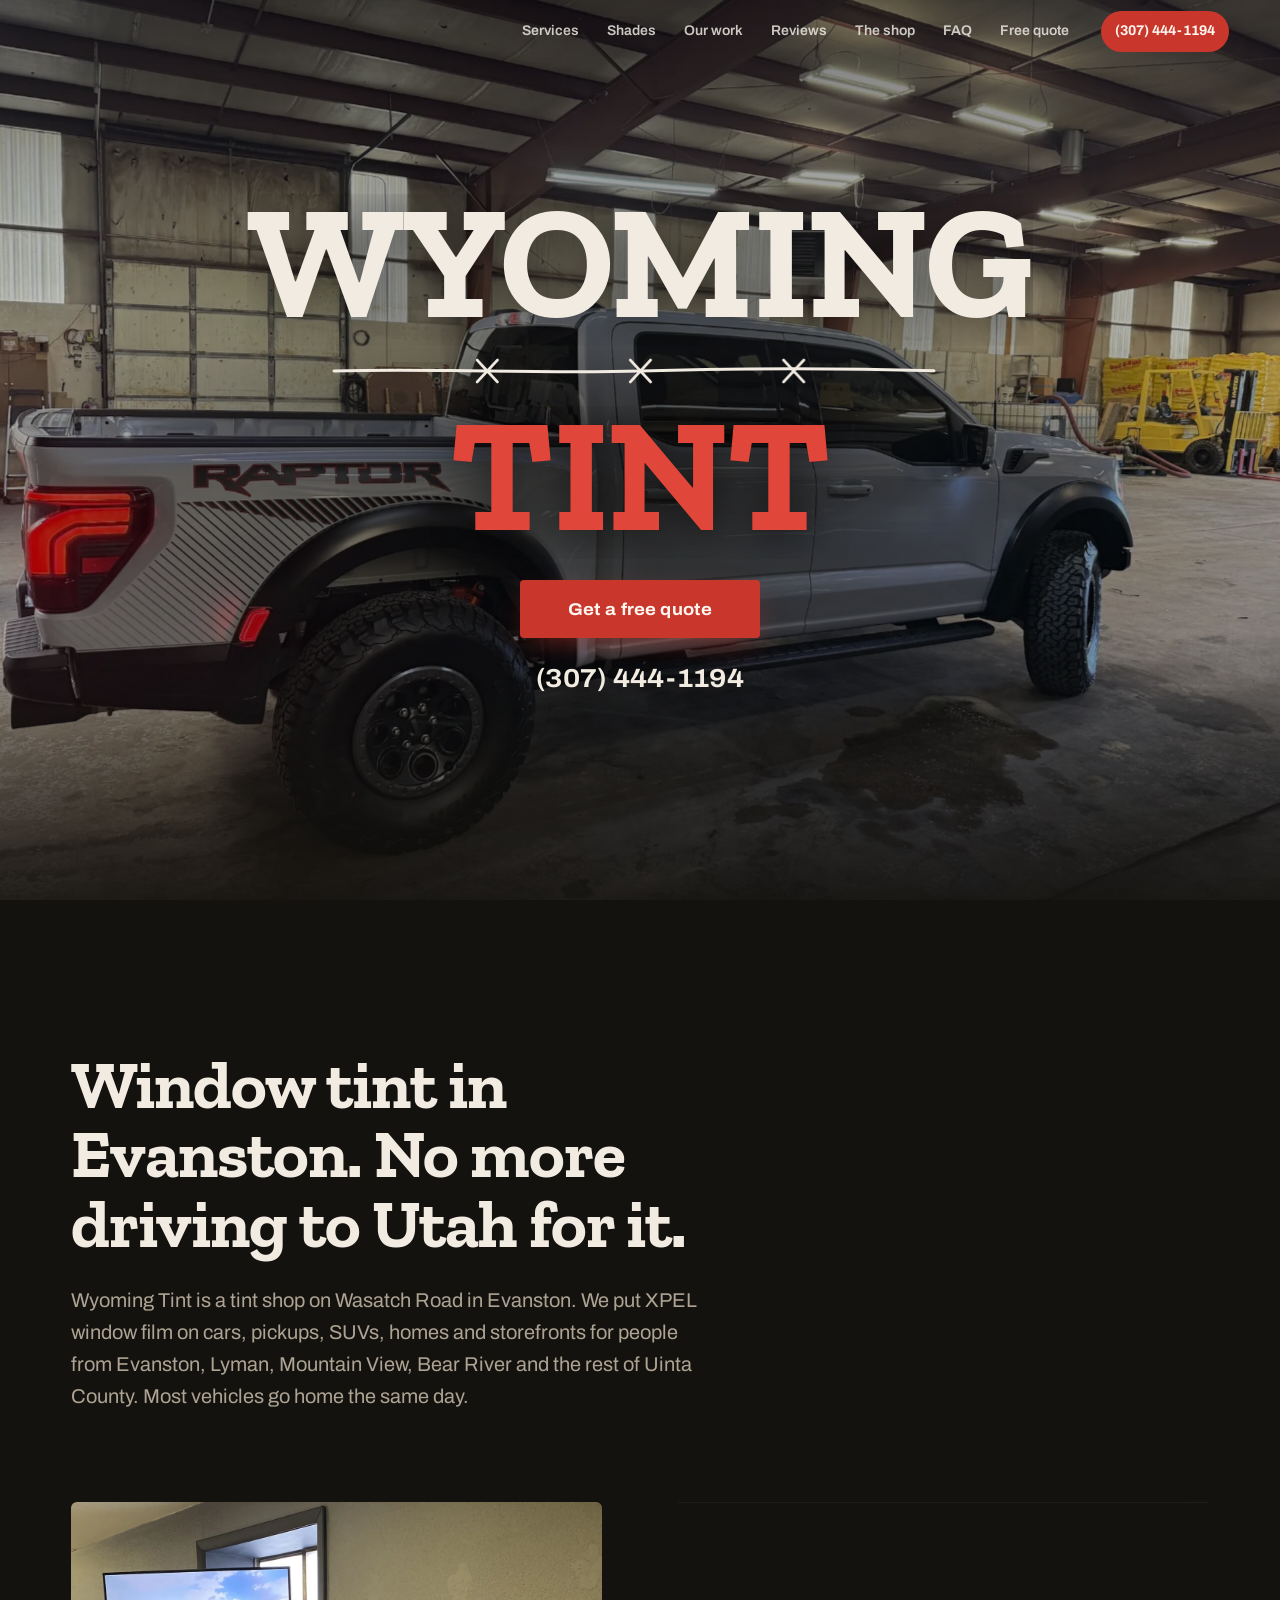
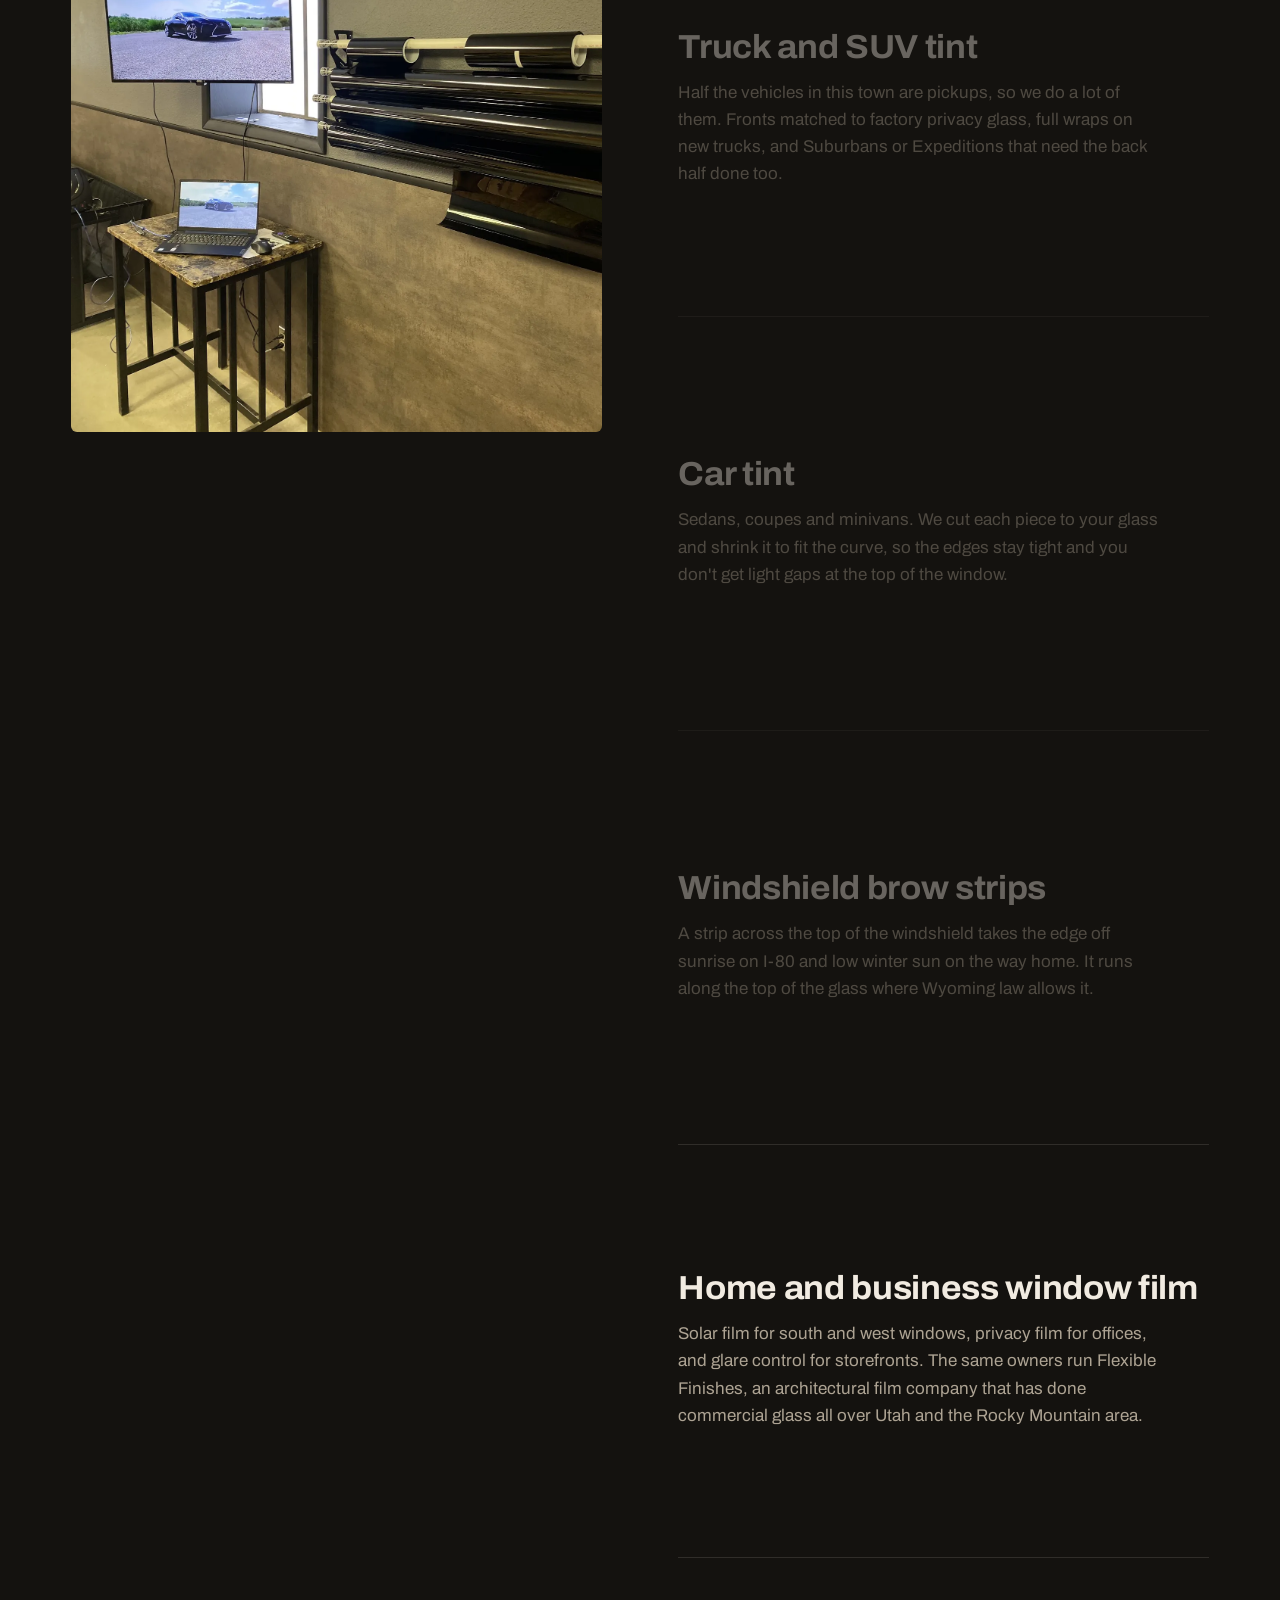
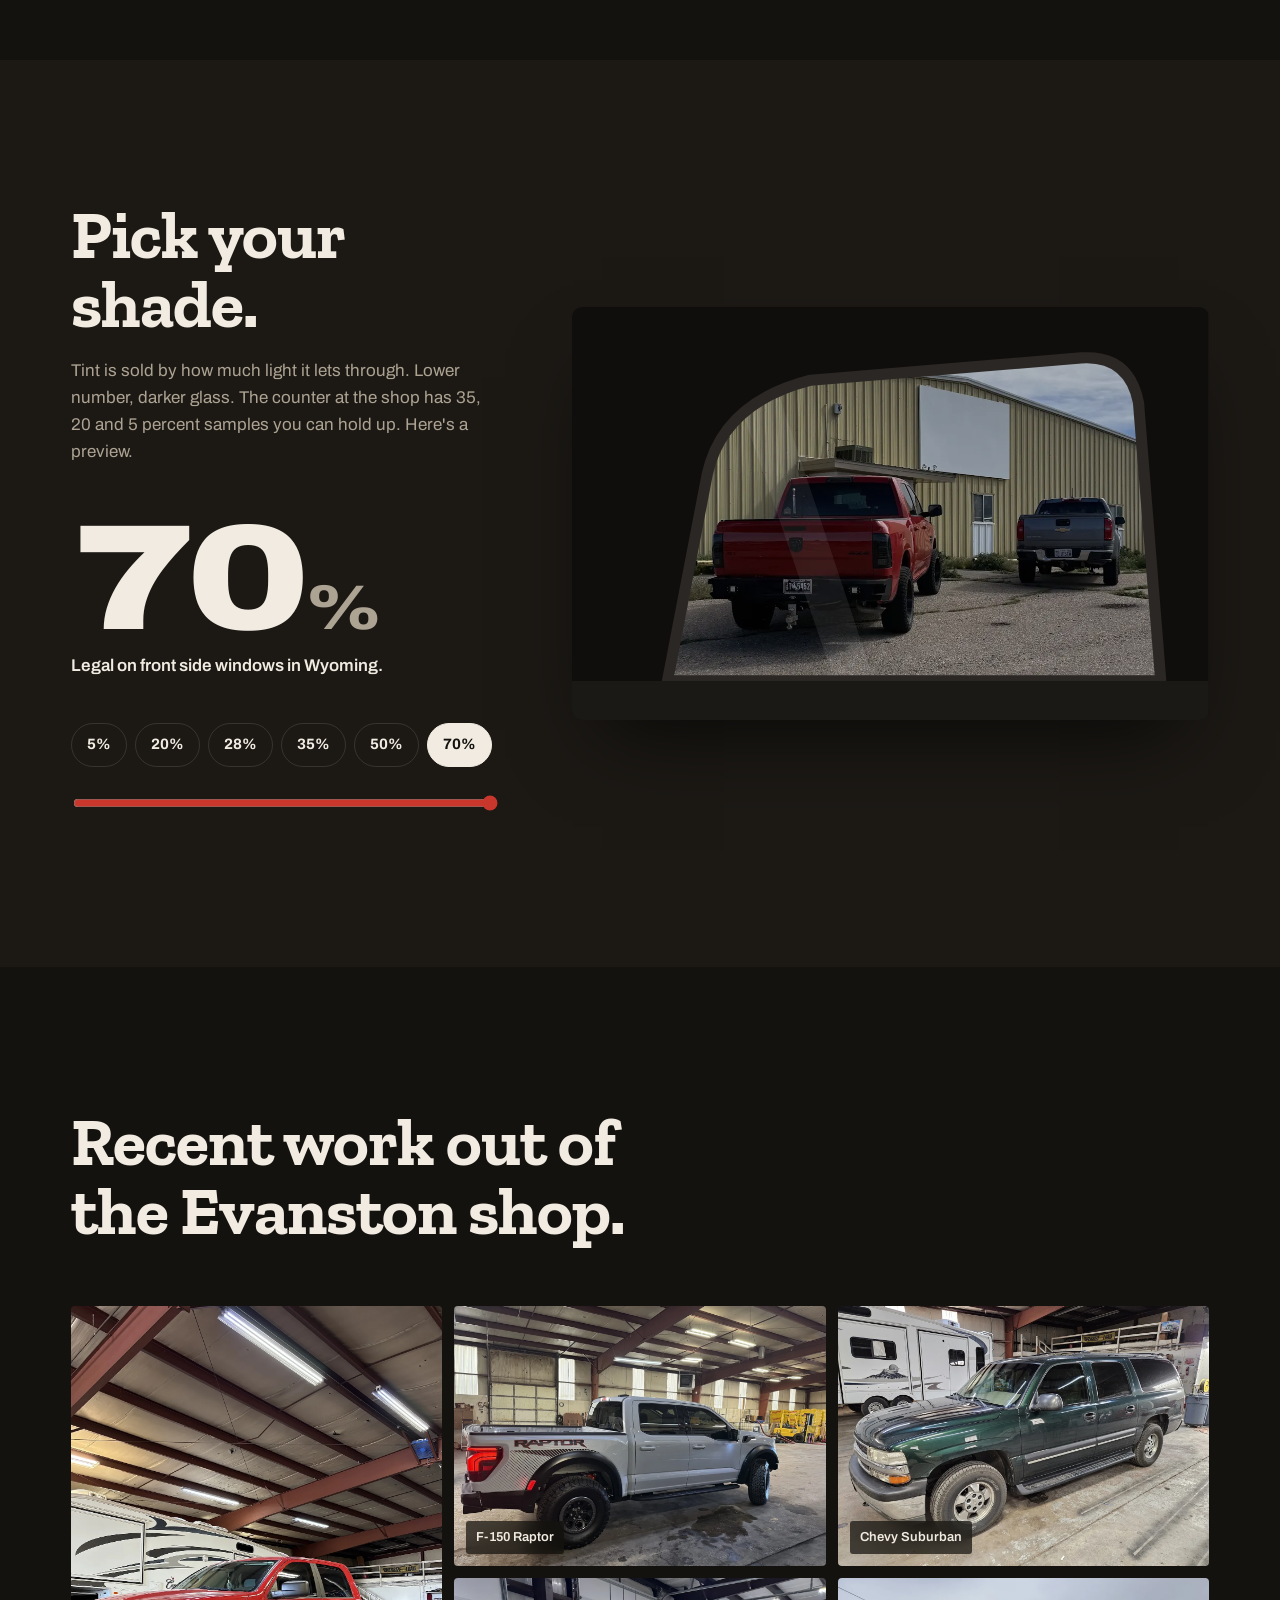
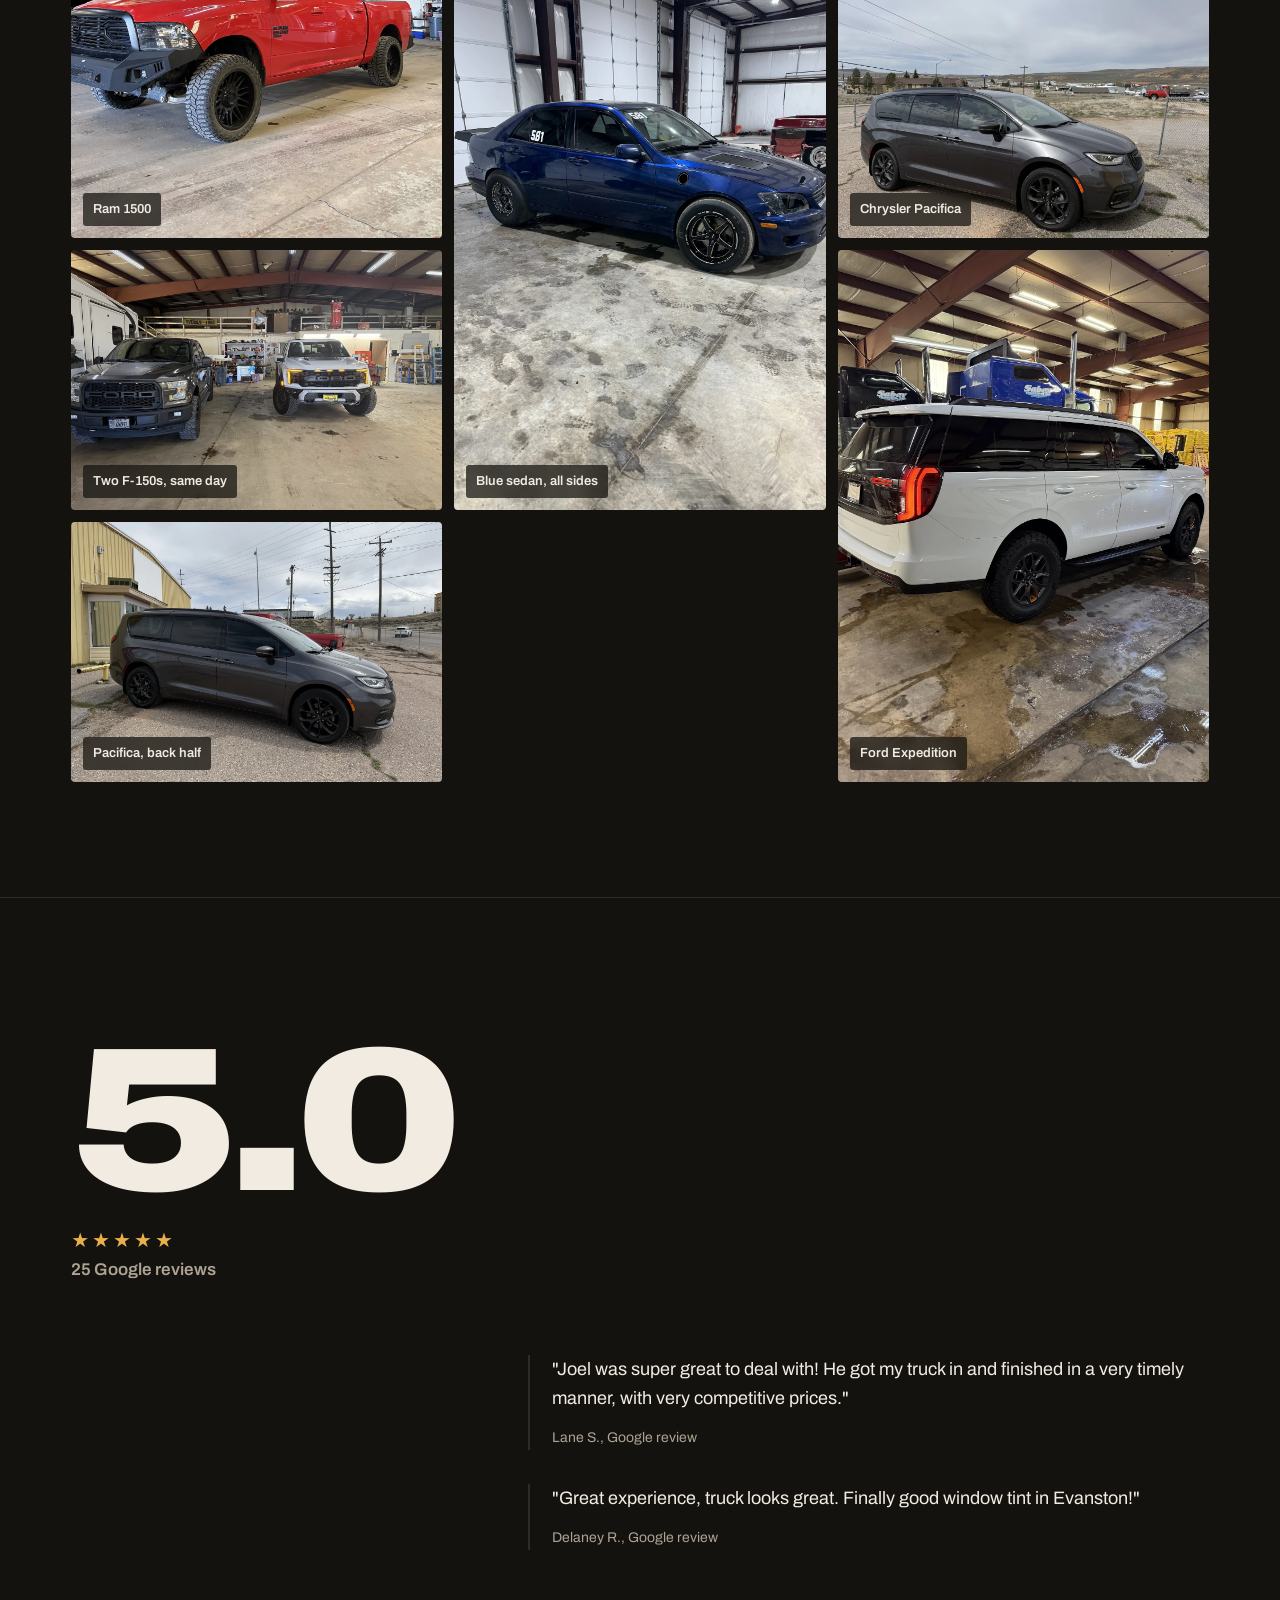
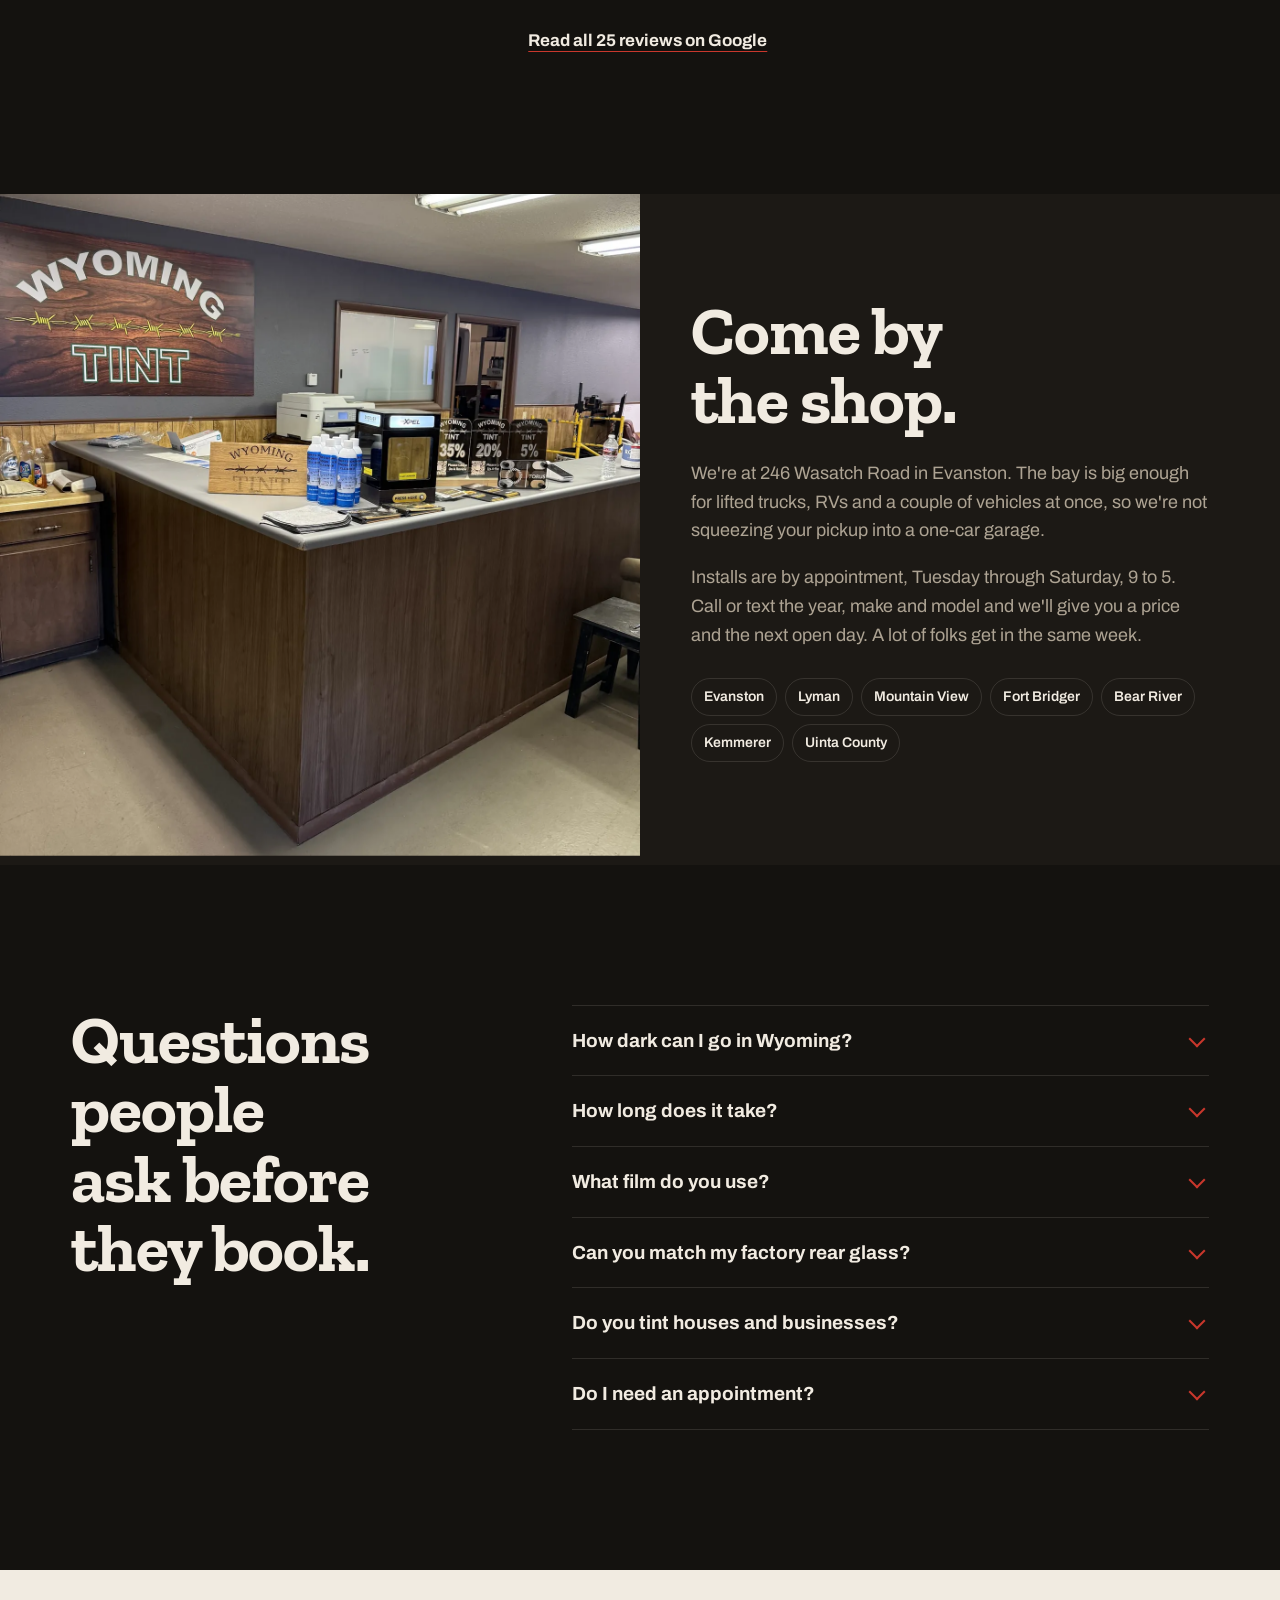
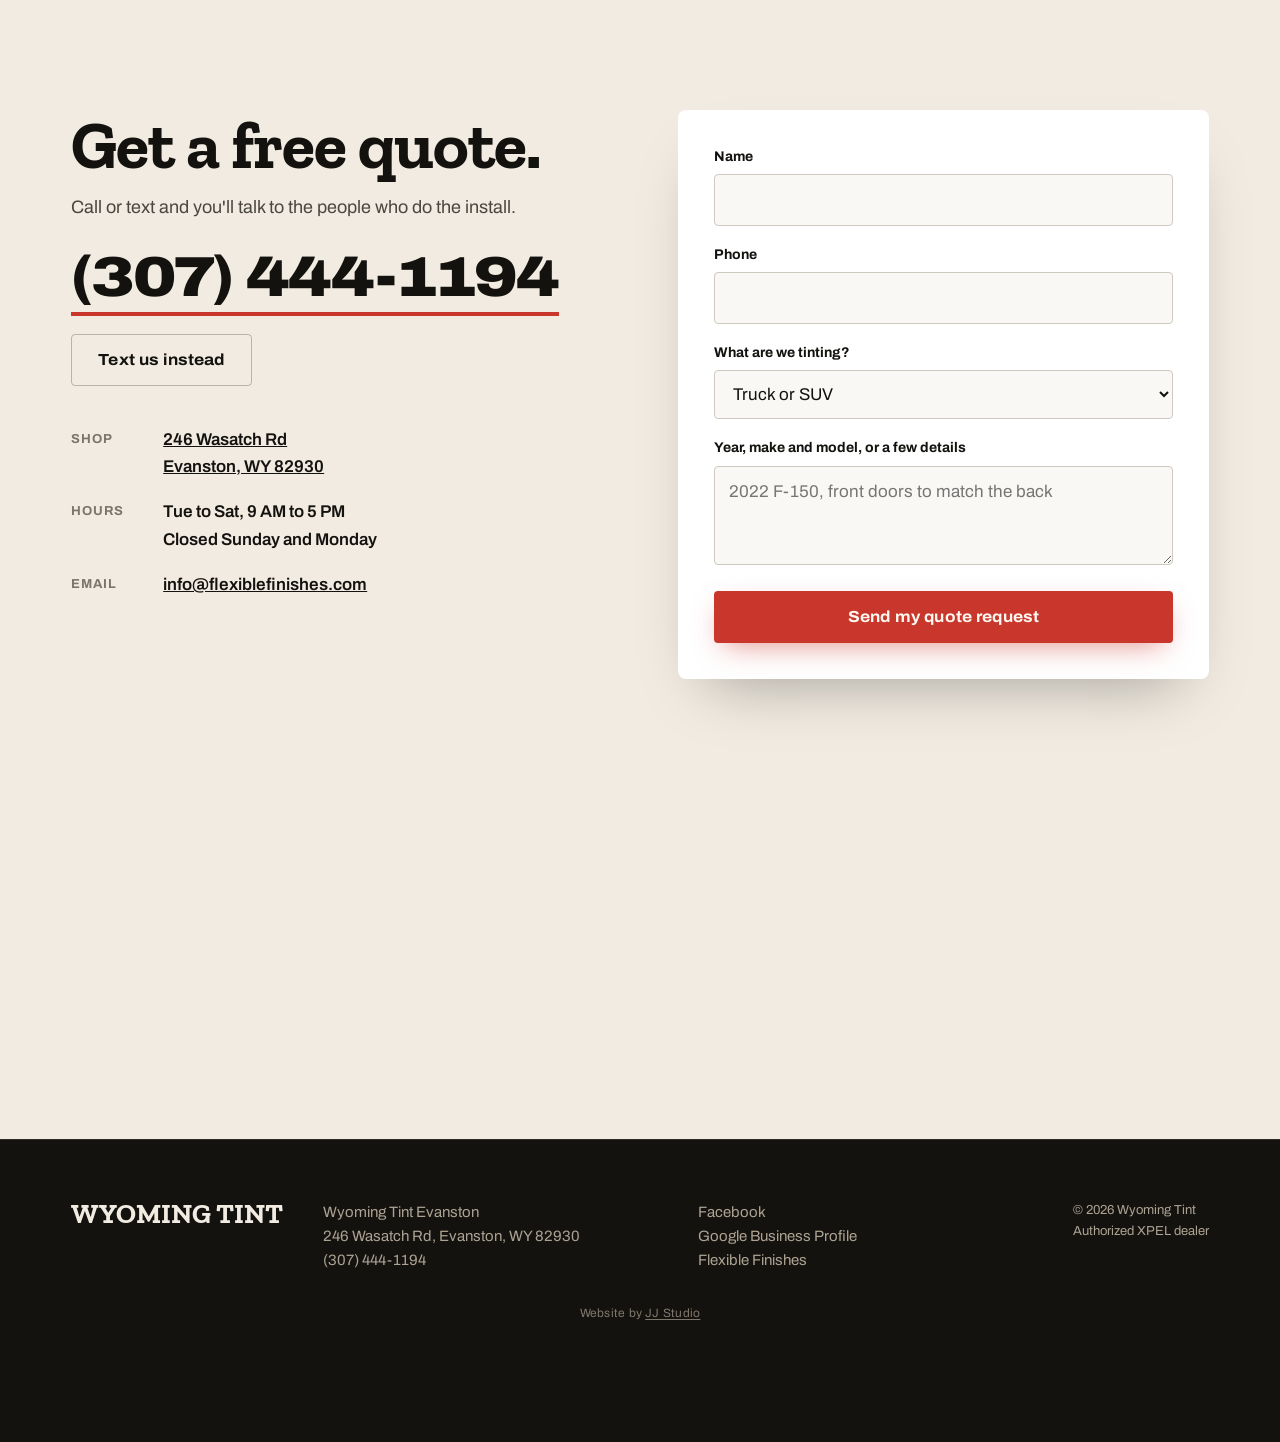
<file: index.html>
<!doctype html>
<html lang="en">
<head>
<meta charset="utf-8">
<meta name="viewport" content="width=device-width, initial-scale=1, viewport-fit=cover">
<title>Window Tinting Evanston, WY | XPEL Car &amp; Truck Tint | Wyoming Tint</title>
<meta name="description" content="Wyoming Tint does XPEL car, truck, home and commercial window tint in Evanston, WY. Shop at 246 Wasatch Rd, open Tuesday to Saturday. 5.0 stars on Google. Call (307) 444-1194 for a free quote.">
<link rel="canonical" href="https://gcwebdesigner1-sudo.github.io/wyoming-tint/">
<meta name="theme-color" content="#14120f">
<meta name="geo.region" content="US-WY">
<meta name="geo.placename" content="Evanston">
<meta name="geo.position" content="41.2646833;-110.9885405">
<meta property="og:type" content="website">
<meta property="og:title" content="Wyoming Tint | Window Tinting in Evanston, WY">
<meta property="og:description" content="XPEL window film for cars, trucks, homes and businesses. Call (307) 444-1194 for a free quote.">
<meta property="og:url" content="https://gcwebdesigner1-sudo.github.io/wyoming-tint/">
<meta property="og:image" content="https://gcwebdesigner1-sudo.github.io/wyoming-tint/assets/og.jpg">
<meta name="twitter:card" content="summary_large_image">
<link rel="icon" type="image/svg+xml" href="assets/favicon.svg">
<link rel="apple-touch-icon" href="assets/apple-touch-icon.png">
<link rel="preconnect" href="https://fonts.googleapis.com">
<link rel="preconnect" href="https://fonts.gstatic.com" crossorigin>
<link href="https://fonts.googleapis.com/css2?family=Archivo:wdth,wght@62..125,400..900&family=Zilla+Slab:wght@600;700&display=swap" rel="stylesheet">
<link rel="preload" as="image" href="assets/hero-portrait.webp" media="(max-width: 760px)">
<link rel="preload" as="image" href="assets/hero-wide.webp" media="(min-width: 761px)">
<link rel="stylesheet" href="styles.css?v=1">
<script type="application/ld+json">
{
  "@context": "https://schema.org",
  "@type": ["LocalBusiness", "AutomotiveBusiness"],
  "@id": "https://gcwebdesigner1-sudo.github.io/wyoming-tint/#business",
  "name": "Wyoming Tint Evanston",
  "alternateName": ["Wyoming Tint", "Wyoming Tint Company", "Wyo Tint"],
  "description": "Window tinting shop in Evanston, Wyoming. Authorized XPEL window film dealer installing car, truck and SUV tint, windshield brow strips, residential window film and commercial window film. Part of Flexible Finishes architectural window film.",
  "url": "https://gcwebdesigner1-sudo.github.io/wyoming-tint/",
  "telephone": "+1-307-444-1194",
  "email": "info@flexiblefinishes.com",
  "image": [
    "https://gcwebdesigner1-sudo.github.io/wyoming-tint/assets/og.jpg",
    "https://gcwebdesigner1-sudo.github.io/wyoming-tint/assets/ram.webp",
    "https://gcwebdesigner1-sudo.github.io/wyoming-tint/assets/counter.webp"
  ],
  "logo": "https://gcwebdesigner1-sudo.github.io/wyoming-tint/assets/apple-touch-icon.png",
  "priceRange": "$$",
  "address": {
    "@type": "PostalAddress",
    "streetAddress": "246 Wasatch Rd",
    "addressLocality": "Evanston",
    "addressRegion": "WY",
    "postalCode": "82930",
    "addressCountry": "US"
  },
  "geo": { "@type": "GeoCoordinates", "latitude": 41.2646833, "longitude": -110.9885405 },
  "hasMap": "https://maps.google.com/?cid=15621669782459583615",
  "openingHoursSpecification": [{
    "@type": "OpeningHoursSpecification",
    "dayOfWeek": ["Tuesday", "Wednesday", "Thursday", "Friday", "Saturday"],
    "opens": "09:00",
    "closes": "17:00"
  }],
  "areaServed": [
    {"@type": "City", "name": "Evanston, WY"},
    {"@type": "City", "name": "Lyman, WY"},
    {"@type": "City", "name": "Mountain View, WY"},
    {"@type": "City", "name": "Fort Bridger, WY"},
    {"@type": "City", "name": "Bear River, WY"},
    {"@type": "City", "name": "Kemmerer, WY"},
    {"@type": "AdministrativeArea", "name": "Uinta County, WY"}
  ],
  "aggregateRating": { "@type": "AggregateRating", "ratingValue": "5.0", "reviewCount": "25", "bestRating": "5" },
  "sameAs": [
    "https://maps.google.com/?cid=15621669782459583615",
    "https://www.facebook.com/wyomingwindowtinting",
    "https://www.flexiblefinishes.com/wyoming-tint"
  ],
  "parentOrganization": { "@type": "Organization", "name": "Flexible Finishes", "url": "https://www.flexiblefinishes.com" },
  "hasOfferCatalog": {
    "@type": "OfferCatalog",
    "name": "Window tint services",
    "itemListElement": [
      {"@type": "Offer", "itemOffered": {"@type": "Service", "name": "Car window tint"}},
      {"@type": "Offer", "itemOffered": {"@type": "Service", "name": "Truck and SUV window tint"}},
      {"@type": "Offer", "itemOffered": {"@type": "Service", "name": "Windshield brow strip"}},
      {"@type": "Offer", "itemOffered": {"@type": "Service", "name": "Residential window tint"}},
      {"@type": "Offer", "itemOffered": {"@type": "Service", "name": "Commercial window film"}}
    ]
  }
}
</script>
<script type="application/ld+json">
{
  "@context": "https://schema.org",
  "@type": "FAQPage",
  "mainEntity": [
    {"@type": "Question", "name": "How dark can I tint my windows in Wyoming?",
     "acceptedAnswer": {"@type": "Answer", "text": "Wyoming requires front side windows to let in at least 28% of light, and the windshield can only take a strip across the top. How dark the back windows can go depends on whether the vehicle is a car or a truck, SUV or van. Wyoming Tint in Evanston will tell you what is legal for your vehicle before anything goes on the glass."}},
    {"@type": "Question", "name": "Is there a window tint shop in Evanston, Wyoming?",
     "acceptedAnswer": {"@type": "Answer", "text": "Yes. Wyoming Tint is at 246 Wasatch Rd, Evanston, WY 82930, open Tuesday to Saturday, 9 AM to 5 PM, by appointment. Call (307) 444-1194. Drivers in Evanston, Lyman, Mountain View and Bear River no longer have to drive to Utah for tint."}},
    {"@type": "Question", "name": "How long does it take to tint a car or truck?",
     "acceptedAnswer": {"@type": "Answer", "text": "Most cars and trucks are done the same day. One Google reviewer had their windows finished in an hour and a half. Roll-down windows should stay up for a few days while the film cures."}},
    {"@type": "Question", "name": "What window film does Wyoming Tint use?",
     "acceptedAnswer": {"@type": "Answer", "text": "Wyoming Tint is an authorized XPEL window film dealer and installs XPEL PRIME film, which blocks UV and cuts heat and glare. XPEL film comes with a manufacturer's warranty."}},
    {"@type": "Question", "name": "Does Wyoming Tint do houses and businesses?",
     "acceptedAnswer": {"@type": "Answer", "text": "Yes. Along with cars and trucks, Wyoming Tint installs residential and commercial window film. The owners also run Flexible Finishes, an architectural window film company that has worked across Utah and the Rocky Mountain area."}}
  ]
}
</script>
</head>
<body>
<a class="skip" href="#services">Skip to content</a>

<header class="nav" id="nav">
  <a class="nav-brand" href="#top" aria-label="Wyoming Tint, back to top">
    <img src="assets/favicon.svg" alt="" width="26" height="26">
    <span>Wyoming Tint</span>
  </a>
  <nav aria-label="Sections">
    <ul class="tabs" id="tabs">
      <li><a href="#services">Services</a></li>
      <li><a href="#shades">Shades</a></li>
      <li><a href="#work">Our work</a></li>
      <li><a href="#reviews">Reviews</a></li>
      <li><a href="#shop">The shop</a></li>
      <li><a href="#faq">FAQ</a></li>
      <li><a href="#quote">Free quote</a></li>
    </ul>
  </nav>
  <a class="nav-call" href="tel:+13074441194">(307) 444-1194</a>
</header>

<main>
<section class="hero" id="top" aria-label="Wyoming Tint">
  <div class="hero-plate">
    <picture>
      <source media="(min-width: 761px)" srcset="assets/hero-wide.webp">
      <img src="assets/hero-portrait.webp" alt="Red Ram 1500 on black wheels inside the Wyoming Tint shop in Evanston" width="1100" height="1467" fetchpriority="high">
    </picture>
  </div>
  <div class="hero-film" aria-hidden="true"><span class="squeegee"></span></div>
  <div class="hero-copy">
    <h1><span class="h1-top">Wyoming</span>
      <svg class="wire" viewBox="0 0 600 40" aria-hidden="true" preserveAspectRatio="none">
        <path class="wire-line" pathLength="1" d="M0 20 C100 17 200 23 300 20 S500 17 600 20"/>
        <g class="barbs">
          <path d="M140 9 L160 31 M160 9 L140 31"/><path d="M290 9 L310 31 M310 9 L290 31"/><path d="M440 9 L460 31 M460 9 L440 31"/>
        </g>
      </svg>
      <span class="h1-bot">Tint</span><span class="sr-only">, window tinting in Evanston, WY</span></h1>
    <div class="hero-actions">
      <a class="btn btn-red" href="#quote">Get a free quote</a>
      <a class="hero-phone" href="tel:+13074441194">(307) 444-1194</a>
    </div>
  </div>
</section>

<section class="services" id="services">
  <div class="wrap">
    <div class="services-intro">
      <h2>Window tint in Evanston. No more driving to Utah for it.</h2>
      <p>Wyoming Tint is a tint shop on Wasatch Road in Evanston. We put XPEL window film on cars, pickups, SUVs, homes and storefronts for people from Evanston, Lyman, Mountain View, Bear River and the rest of Uinta County. Most vehicles go home the same day.</p>
    </div>

    <div class="svc-grid">
      <figure class="svc-stage" aria-hidden="true">
        <img class="on" data-key="truck" src="assets/ram.webp" alt="" loading="lazy">
        <img data-key="car" src="assets/lexus.webp" alt="" loading="lazy">
        <img data-key="brow" src="assets/expedition.webp" alt="" loading="lazy">
        <img data-key="home" src="assets/film-wall.webp" alt="" loading="lazy">
      </figure>

      <ol class="svc-list">
        <li class="svc" data-key="truck">
          <img class="svc-thumb" src="assets/ram-sm.webp" alt="Red Ram 1500 with tinted windows in the Evanston shop" loading="lazy" width="700" height="933">
          <h3>Truck and SUV tint</h3>
          <p>Half the vehicles in this town are pickups, so we do a lot of them. Fronts matched to factory privacy glass, full wraps on new trucks, and Suburbans or Expeditions that need the back half done too.</p>
        </li>
        <li class="svc" data-key="car">
          <img class="svc-thumb" src="assets/lexus-sm.webp" alt="Blue sedan with fresh window tint inside the Wyoming Tint shop" loading="lazy" width="700" height="933">
          <h3>Car tint</h3>
          <p>Sedans, coupes and minivans. We cut each piece to your glass and shrink it to fit the curve, so the edges stay tight and you don't get light gaps at the top of the window.</p>
        </li>
        <li class="svc" data-key="brow">
          <img class="svc-thumb" src="assets/expedition-sm.webp" alt="White Ford Expedition in the shop for window tint" loading="lazy" width="700" height="933">
          <h3>Windshield brow strips</h3>
          <p>A strip across the top of the windshield takes the edge off sunrise on I-80 and low winter sun on the way home. It runs along the top of the glass where Wyoming law allows it.</p>
        </li>
        <li class="svc" data-key="home">
          <img class="svc-thumb" src="assets/film-wall-sm.webp" alt="Rolls of XPEL window film on the wall at Wyoming Tint" loading="lazy" width="700" height="933">
          <h3>Home and business window film</h3>
          <p>Solar film for south and west windows, privacy film for offices, and glare control for storefronts. The same owners run Flexible Finishes, an architectural film company that has done commercial glass all over Utah and the Rocky Mountain area.</p>
        </li>
      </ol>
    </div>
  </div>
</section>

<section class="shades" id="shades" aria-labelledby="shades-h">
  <div class="wrap shades-wrap">
    <div class="shades-head">
      <h2 id="shades-h">Pick your shade.</h2>
      <p>Tint is sold by how much light it lets through. Lower number, darker glass. The counter at the shop has 35, 20 and 5 percent samples you can hold up. Here's a preview.</p>
    </div>
    <div class="shades-ctrl">
      <div class="vlt-readout"><span id="vlt-num">70</span><span class="pct">%</span></div>
      <p class="vlt-law" id="vlt-law" aria-live="polite">Legal on front side windows in Wyoming.</p>
      <div class="vlt-chips" role="group" aria-label="Tint shades">
        <button type="button" data-vlt="5">5%</button>
        <button type="button" data-vlt="20">20%</button>
        <button type="button" data-vlt="28">28%</button>
        <button type="button" data-vlt="35">35%</button>
        <button type="button" data-vlt="50">50%</button>
        <button type="button" data-vlt="70">70%</button>
      </div>
      <label class="sr-only" for="vlt-range">Tint shade, percent of light let through</label>
      <input type="range" id="vlt-range" min="5" max="70" step="1" value="70">
    </div>

    <div class="window-frame">
      <svg viewBox="0 0 800 520" role="img" aria-label="View through a truck side window with the selected tint shade">
        <defs>
          <clipPath id="glass">
            <path d="M120 470 L170 210 Q190 120 300 92 L640 64 Q700 60 712 120 L740 470 Z"/>
          </clipPath>
        </defs>
        <rect width="800" height="520" fill="#100e0c"/>
        <g clip-path="url(#glass)">
          <image href="assets/view.webp" x="-40" y="-20" width="900" height="580" preserveAspectRatio="xMidYMid slice"/>
          <rect id="tint-layer" width="800" height="520" fill="#07080a" opacity="0.1"/>
          <path d="M210 120 L330 470 L380 470 L260 110 Z" fill="#fff" opacity="0.07"/>
        </g>
        <path d="M120 470 L170 210 Q190 120 300 92 L640 64 Q700 60 712 120 L740 470 Z" fill="none" stroke="#2b2724" stroke-width="14" stroke-linejoin="round"/>
        <rect x="0" y="470" width="800" height="50" fill="#1b1916"/>
      </svg>
    </div>
  </div>
</section>

<section class="work" id="work">
  <div class="wrap">
    <h2>Recent work out of the Evanston shop.</h2>
  </div>
  <ul class="gallery">
    <li class="g-tall"><img src="assets/ram.webp" alt="Red Ram 1500 with tinted windows" loading="lazy" width="1400" height="1867"><span>Ram 1500</span></li>
    <li><img src="assets/raptor.webp" alt="Silver Ford F-150 Raptor with dark rear window tint" loading="lazy" width="1400" height="1050"><span>F-150 Raptor</span></li>
    <li><img src="assets/suburban.webp" alt="Green Chevy Suburban in the shop for tint" loading="lazy" width="1400" height="1050"><span>Chevy Suburban</span></li>
    <li class="g-tall"><img src="assets/lexus.webp" alt="Blue sedan with fresh side window tint" loading="lazy" width="1400" height="1867"><span>Blue sedan, all sides</span></li>
    <li><img src="assets/pacifica-2.webp" alt="Gray Chrysler Pacifica with tinted windows outside the shop, hills behind" loading="lazy" width="1400" height="1050"><span>Chrysler Pacifica</span></li>
    <li><img src="assets/f150s.webp" alt="Two Ford F-150 trucks waiting for tint inside the shop" loading="lazy" width="1400" height="1050"><span>Two F-150s, same day</span></li>
    <li class="g-tall"><img src="assets/expedition.webp" alt="White Ford Expedition parked in the tint bay" loading="lazy" width="1400" height="1867"><span>Ford Expedition</span></li>
    <li><img src="assets/pacifica.webp" alt="Gray Pacifica minivan with window tint in the lot" loading="lazy" width="1400" height="1050"><span>Pacifica, back half</span></li>
  </ul>
</section>

<section class="reviews" id="reviews">
  <div class="wrap">
    <div class="rating">
      <p class="rating-num">5.0</p>
      <p class="rating-sub"><span class="stars" aria-hidden="true">★★★★★</span><br>25 Google reviews</p>
    </div>
    <div class="quotes">
      <blockquote class="q-lead">
        <p>"Chris did an Amazing tint job on my GMC!! Appreciate not having to drive to Utah, and it was done the same day."</p>
        <cite>Kerri P., Google review</cite>
      </blockquote>
      <blockquote>
        <p>"They have completed 5 vehicles for me so far, and will be doing any other tint work I may need."</p>
        <cite>Loni B., Google review</cite>
      </blockquote>
      <blockquote>
        <p>"Joel was super great to deal with! He got my truck in and finished in a very timely manner, with very competitive prices."</p>
        <cite>Lane S., Google review</cite>
      </blockquote>
      <blockquote>
        <p>"Great experience, truck looks great. Finally good window tint in Evanston!"</p>
        <cite>Delaney R., Google review</cite>
      </blockquote>
    </div>
    <a class="link-arrow" href="https://maps.google.com/?cid=15621669782459583615" target="_blank" rel="noopener">Read all 25 reviews on Google</a>
  </div>
</section>

<section class="shopsec" id="shop">
  <div class="shop-photo">
    <img src="assets/counter.webp" alt="Front counter at Wyoming Tint with the barbed wire Wyoming Tint sign and tint samples" loading="lazy" width="1400" height="1867">
  </div>
  <div class="shop-copy">
    <h2>Come by the shop.</h2>
    <p>We're at 246 Wasatch Road in Evanston. The bay is big enough for lifted trucks, RVs and a couple of vehicles at once, so we're not squeezing your pickup into a one-car garage.</p>
    <p>Installs are by appointment, Tuesday through Saturday, 9 to 5. Call or text the year, make and model and we'll give you a price and the next open day. A lot of folks get in the same week.</p>
    <ul class="areas" aria-label="Areas we serve">
      <li>Evanston</li><li>Lyman</li><li>Mountain View</li><li>Fort Bridger</li><li>Bear River</li><li>Kemmerer</li><li>Uinta County</li>
    </ul>
  </div>
</section>

<section class="faq" id="faq">
  <div class="wrap faq-wrap">
    <h2>Questions people ask before they book.</h2>
    <div class="faq-list">
      <details>
        <summary>How dark can I go in Wyoming?</summary>
        <p>Front side windows have to let in at least 28% of light, and the windshield can only take a strip across the top. How dark the back can go depends on whether it's a car or a truck, SUV or van. We'll tell you what's legal for yours before anything goes on the glass.</p>
      </details>
      <details>
        <summary>How long does it take?</summary>
        <p>Most cars and trucks are done the same day. One customer had all his windows finished in an hour and a half. Leave the windows rolled up for a few days while the film cures.</p>
      </details>
      <details>
        <summary>What film do you use?</summary>
        <p>We're an authorized XPEL dealer and install XPEL PRIME window film. It blocks UV, cuts heat and glare, and carries XPEL's manufacturer warranty.</p>
      </details>
      <details>
        <summary>Can you match my factory rear glass?</summary>
        <p>Yes. A lot of trucks and SUVs come with dark privacy glass in back and clear glass up front. We match the fronts as close as the law allows so the truck looks even from the side.</p>
      </details>
      <details>
        <summary>Do you tint houses and businesses?</summary>
        <p>We do. Solar film for homes, plus privacy and glare film for offices and storefronts. Our sister company Flexible Finishes handles larger architectural jobs.</p>
      </details>
      <details>
        <summary>Do I need an appointment?</summary>
        <p>Yes, installs are by appointment so each vehicle gets the time it needs. Call or text (307) 444-1194 and we'll find a day, often that same week.</p>
      </details>
    </div>
  </div>
</section>

<section class="quote" id="quote">
  <div class="wrap quote-wrap">
    <div class="quote-call">
      <h2>Get a free quote.</h2>
      <p>Call or text and you'll talk to the people who do the install.</p>
      <a class="big-phone" href="tel:+13074441194">(307) 444-1194</a>
      <div class="quote-alt">
        <a class="btn btn-ghost" href="sms:+13074441194">Text us instead</a>
      </div>
      <dl class="nap">
        <div><dt>Shop</dt><dd><a href="https://maps.google.com/?cid=15621669782459583615" target="_blank" rel="noopener">246 Wasatch Rd<br>Evanston, WY 82930</a></dd></div>
        <div><dt>Hours</dt><dd>Tue to Sat, 9 AM to 5 PM<br>Closed Sunday and Monday</dd></div>
        <div><dt>Email</dt><dd><a href="mailto:info@flexiblefinishes.com">info@flexiblefinishes.com</a></dd></div>
      </dl>
    </div>

    <form class="quote-form" action="https://formsubmit.co/info@flexiblefinishes.com" method="POST">
      <input type="hidden" name="_subject" value="New tint quote request from the Wyoming Tint website">
      <input type="hidden" name="_next" value="https://gcwebdesigner1-sudo.github.io/wyoming-tint/thanks.html">
      <input type="hidden" name="_template" value="table">
      <input type="text" name="_honey" class="hp" tabindex="-1" autocomplete="off" aria-hidden="true">
      <div class="field">
        <label for="f-name">Name</label>
        <input id="f-name" name="name" type="text" autocomplete="name" required>
      </div>
      <div class="field">
        <label for="f-phone">Phone</label>
        <input id="f-phone" name="phone" type="tel" autocomplete="tel" inputmode="tel" required>
      </div>
      <div class="field">
        <label for="f-what">What are we tinting?</label>
        <select id="f-what" name="job">
          <option>Truck or SUV</option>
          <option>Car or minivan</option>
          <option>Windshield brow strip</option>
          <option>Home windows</option>
          <option>Business or storefront</option>
          <option>Something else</option>
        </select>
      </div>
      <div class="field">
        <label for="f-msg">Year, make and model, or a few details</label>
        <textarea id="f-msg" name="details" rows="3" placeholder="2022 F-150, front doors to match the back"></textarea>
      </div>
      <button class="btn btn-red btn-block" type="submit">Send my quote request</button>
    </form>
  </div>
  <div class="map">
    <iframe title="Wyoming Tint on Google Maps" src="https://maps.google.com/maps?q=Wyoming%20Tint%20Evanston%2C%20246%20Wasatch%20Rd%2C%20Evanston%2C%20WY%2082930&z=14&output=embed" loading="lazy" referrerpolicy="no-referrer-when-downgrade"></iframe>
  </div>
</section>
</main>

<footer class="foot">
  <div class="wrap foot-wrap">
    <p class="foot-name">Wyoming Tint</p>
    <p>Wyoming Tint Evanston<br>246 Wasatch Rd, Evanston, WY 82930<br><a href="tel:+13074441194">(307) 444-1194</a></p>
    <p><a href="https://www.facebook.com/wyomingwindowtinting" target="_blank" rel="noopener">Facebook</a><br><a href="https://maps.google.com/?cid=15621669782459583615" target="_blank" rel="noopener">Google Business Profile</a><br><a href="https://www.flexiblefinishes.com" target="_blank" rel="noopener">Flexible Finishes</a></p>
    <p class="fine">&copy; 2026 Wyoming Tint<br>Authorized XPEL dealer</p>
  </div>
<p class="jj-credit" style="flex-basis:100%;width:100%;grid-column:1/-1;margin:18px 0 0;font-size:12px;line-height:1.4;opacity:.7;text-align:center;letter-spacing:.02em">Website by <a href="https://www.jjstudiowd.com/" style="display:inline;color:inherit;text-decoration:underline;text-underline-offset:2px">JJ Studio</a></p>
</footer>

<div class="dock" id="dock">
  <a href="tel:+13074441194" class="dock-call">Call</a>
  <a href="#quote" class="dock-quote">Free quote</a>
</div>

<script src="script.js?v=1" defer></script>
</body>
</html>
</file>
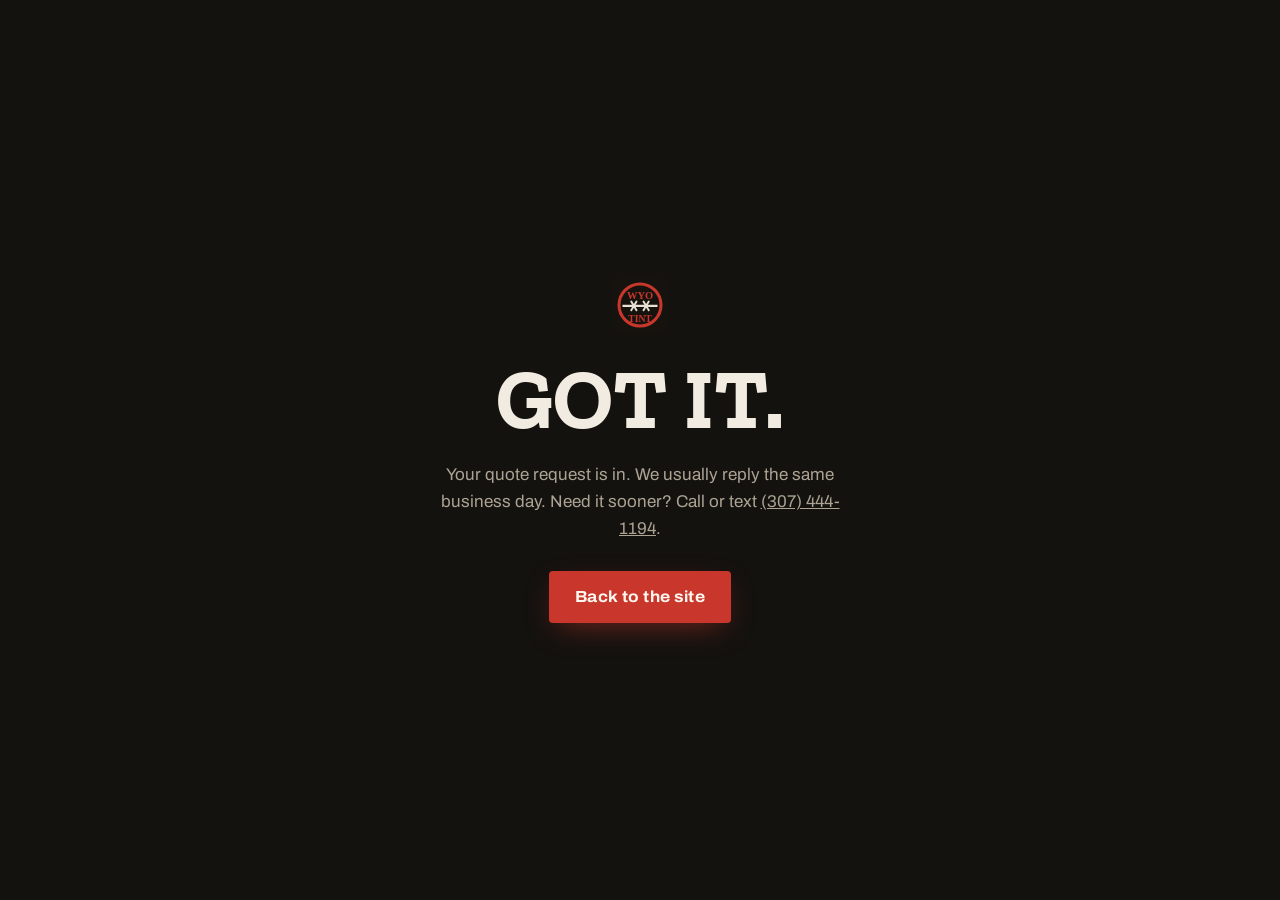
<file: thanks.html>
<!doctype html>
<html lang="en"><head><meta charset="utf-8"><meta name="viewport" content="width=device-width, initial-scale=1">
<title>Thanks | Wyoming Tint</title><meta name="robots" content="noindex">
<link rel="icon" type="image/svg+xml" href="assets/favicon.svg">
<link href="https://fonts.googleapis.com/css2?family=Archivo:wdth,wght@62..125,400..900&family=Zilla+Slab:wght@600;700&display=swap" rel="stylesheet">
<link rel="stylesheet" href="styles.css?v=1">
<style>.ty{min-height:100svh;display:grid;place-items:center;text-align:center;padding:40px 16px}.ty h1{font-family:var(--slab);font-size:clamp(44px,8vw,84px);font-weight:700;text-transform:uppercase;margin-bottom:18px}.ty p{color:var(--ink-soft);max-width:440px;margin:0 auto 28px}</style>
</head><body><main class="ty"><div>
<img src="assets/favicon.svg" alt="" width="56" height="56" style="margin:0 auto 24px">
<h1>Got it.</h1>
<p>Your quote request is in. We usually reply the same business day. Need it sooner? Call or text <a href="tel:+13074441194">(307) 444-1194</a>.</p>
<a class="btn btn-red" href="./">Back to the site</a>
</div></main></body></html>
</file>
<file: styles.css>
:root {
  --canvas: #14120f;
  --surface: #1c1915;
  --surface-2: #25211c;
  --ink: #f1ebe1;
  --ink-soft: #ada393;
  --line: rgba(241, 235, 225, 0.12);
  --red: #c9372c;
  --red-bright: #e0473a;
  --red-ink: #fff8f0;
  --display: "Archivo", system-ui, sans-serif;
  --slab: "Zilla Slab", Georgia, serif;
  --text: "Archivo", system-ui, sans-serif;
  --gutter: clamp(16px, 4vw, 56px);
  --ease: cubic-bezier(0.22, 1, 0.36, 1);
  color-scheme: dark;
}

*, *::before, *::after { box-sizing: border-box; }
html { scroll-behavior: smooth; scroll-padding-top: 72px; -webkit-text-size-adjust: 100%; }
body {
  margin: 0;
  background: var(--canvas);
  color: var(--ink);
  font-family: var(--text);
  font-size: 17px;
  line-height: 1.6;
  -webkit-font-smoothing: antialiased;
  overflow-x: hidden;
}
img { display: block; max-width: 100%; height: auto; }
a { color: inherit; }
h1, h2, h3 { font-family: var(--display); margin: 0; line-height: 1.02; }
h2 {
  font-family: var(--slab);
  font-size: clamp(34px, 5.4vw, 68px);
  font-weight: 700;
  letter-spacing: -0.015em;
  text-wrap: balance;
}
h3 { font-size: 22px; font-weight: 700; font-stretch: 105%; letter-spacing: -0.01em; }
p { margin: 0 0 1em; }
.wrap { width: 100%; max-width: 1240px; margin: 0 auto; padding: 0 var(--gutter); }
.sr-only { position: absolute; width: 1px; height: 1px; overflow: hidden; clip: rect(0 0 0 0); white-space: nowrap; }
.skip { position: absolute; left: -999px; top: 8px; background: var(--red); color: var(--red-ink); padding: 8px 14px; z-index: 100; }
.skip:focus { left: 8px; }
:focus-visible { outline: 2px solid var(--red); outline-offset: 3px; }

/* buttons */
.btn {
  display: inline-flex; align-items: center; justify-content: center;
  min-height: 52px; padding: 0 26px;
  font: 700 16px/1 var(--text); font-stretch: 108%; letter-spacing: 0.01em;
  text-decoration: none; border-radius: 4px; border: 0; cursor: pointer;
  transition: transform 0.25s var(--ease), background-color 0.25s var(--ease);
}
.btn:active { transform: scale(0.97); }
.btn-red { background: var(--red); color: var(--red-ink); box-shadow: 0 10px 30px -10px rgba(201, 55, 44, 0.6); }
.btn-red:hover { background: var(--red-bright); }
.btn-ghost { background: transparent; color: var(--ink); border: 1px solid var(--line); }
.btn-ghost:hover { border-color: var(--ink-soft); }
.btn-block { width: 100%; }

/* nav */
.nav {
  position: fixed; inset: 0 0 auto 0; z-index: 50;
  display: flex; align-items: center; gap: 20px;
  height: 64px; padding: 0 var(--gutter);
  transition: background-color 0.4s var(--ease), border-color 0.4s var(--ease);
  border-bottom: 1px solid transparent;
}
.nav.solid { background: rgba(20, 18, 15, 0.86); backdrop-filter: blur(14px); -webkit-backdrop-filter: blur(14px); border-color: var(--line); }
.nav-brand {
  display: flex; align-items: center; gap: 10px; text-decoration: none;
  font: 800 15px/1 var(--display); font-stretch: 118%; letter-spacing: 0.04em; text-transform: uppercase;
  opacity: 0; transform: translateY(-6px); pointer-events: none;
  transition: opacity 0.4s var(--ease), transform 0.4s var(--ease);
}
.nav.solid .nav-brand { opacity: 1; transform: none; pointer-events: auto; }
.nav-brand img { width: 26px; height: 26px; }
.nav nav { margin-left: auto; }
.tabs { display: flex; gap: 4px; list-style: none; margin: 0; padding: 0; }
.tabs a {
  display: block; padding: 8px 12px; border-radius: 999px;
  font-size: 14px; font-weight: 600; text-decoration: none; color: rgba(242, 239, 233, 0.82);
  transition: color 0.2s, background-color 0.2s;
}
.tabs a:hover { color: var(--ink); }
.tabs a.active { background: rgba(241, 235, 225, 0.12); color: var(--ink); }
.nav-call {
  font-weight: 700; font-size: 14px; text-decoration: none; white-space: nowrap;
  padding: 9px 14px; border-radius: 999px; background: var(--red); color: var(--red-ink);
}

/* hero */
.hero {
  position: relative; height: 100vh; height: 100svh; min-height: 560px;
  overflow: hidden; display: grid; place-items: center; isolation: isolate;
  --p: 0;
}
.hero-plate { position: absolute; inset: -4% 0; z-index: -3; will-change: transform;
  transform: translate3d(0, calc(var(--p) * 18%), 0); }
.hero-plate img {
  width: 100%; height: 100%; object-fit: cover; object-position: 50% 62%;
  transform: scale(calc(1.02 + var(--p) * 0.1));
  animation: plate-in 2.8s var(--ease) both;
}
@keyframes plate-in { from { scale: 1.14; filter: brightness(1.15) saturate(1.1); } to { scale: 1; filter: none; } }

/* the tint film lays down over the photo on load, like a fresh sheet going on glass */
.hero-film {
  position: absolute; inset: 0; z-index: -2; pointer-events: none;
  background:
    radial-gradient(ellipse 75% 46% at 50% 50%, rgba(8, 6, 5, 0.66), rgba(8, 6, 5, 0) 72%),
    linear-gradient(180deg, rgba(6, 7, 9, 0.55) 0%, rgba(6, 7, 9, 0.18) 38%, rgba(6, 7, 9, 0.28) 70%, rgba(20, 18, 15, 0.92) 100%);
  opacity: calc(1 + var(--p) * 0.6);
  animation: film-down 1.6s 0.25s var(--ease) both;
}
.squeegee {
  position: absolute; left: 0; right: 0; bottom: 0; height: 2px;
  background: linear-gradient(90deg, transparent, rgba(255, 255, 255, 0.85) 30%, rgba(255, 255, 255, 0.85) 70%, transparent);
  box-shadow: 0 6px 24px 4px rgba(255, 255, 255, 0.18);
  animation: squeegee-fade 0.5s 1.75s ease-out both;
}
@keyframes film-down { from { clip-path: inset(0 0 100% 0); } to { clip-path: inset(0 0 0 0); } }
@keyframes squeegee-fade { to { opacity: 0; } }

.hero-copy {
  text-align: center; padding: 0 var(--gutter);
  transform: translate3d(0, calc(var(--p) * -22vh), 0);
  opacity: calc(1 - var(--p) * 1.3);
}
.hero h1 {
  font-family: var(--slab); font-weight: 700; text-transform: uppercase;
  font-size: clamp(58px, 12.5vw, 184px); line-height: 0.86; letter-spacing: -0.01em;
  text-shadow: 0 4px 40px rgba(0, 0, 0, 0.5);
}
.h1-bot { color: var(--red-bright); text-shadow: 0 4px 40px rgba(0, 0, 0, 0.55), 0 0 1px rgba(0,0,0,.4); }
/* barbed wire strings itself between the two words, taken from the shop sign */
.wire { display: block; width: min(78%, 620px); height: clamp(22px, 3.4vw, 40px); margin: 0.12em auto 0.1em; overflow: visible; }
.wire path { fill: none; stroke: var(--ink); stroke-width: 3; stroke-linecap: round; vector-effect: non-scaling-stroke; }
.wire-line { stroke-dasharray: 1; stroke-dashoffset: 1; animation: wire-draw 1.3s 1.25s var(--ease) forwards; }
.barbs path { stroke-width: 2.6; opacity: 0; animation: barb-in 0.4s var(--ease) forwards; }
.barbs path:nth-child(1) { animation-delay: 1.55s; }
.barbs path:nth-child(2) { animation-delay: 1.8s; }
.barbs path:nth-child(3) { animation-delay: 2.05s; }
@keyframes wire-draw { to { stroke-dashoffset: 0; } }
@keyframes barb-in { from { opacity: 0; transform: scale(0.4); } to { opacity: 1; transform: none; } }
.barbs path { transform-box: fill-box; transform-origin: center; }
.hero h1 > span:not(.sr-only) { display: block; }
.h1-top { animation: rise 1.2s 1.05s var(--ease) both; }
.h1-bot { animation: rise 1.2s 1.45s var(--ease) both; }
@keyframes rise { from { opacity: 0; transform: translateY(0.35em); clip-path: inset(0 0 100% 0); } to { opacity: 1; transform: none; clip-path: inset(0 0 -10% 0); } }
.hero-actions {
  margin-top: clamp(26px, 4vh, 40px);
  display: flex; flex-direction: column; align-items: center; gap: 14px;
  animation: fade-up 1s 1.85s var(--ease) both;
}
.hero-actions .btn { min-width: 240px; min-height: 58px; font-size: 17px; }
.hero-phone {
  font-weight: 700; font-size: clamp(20px, 2.4vw, 26px); font-stretch: 110%; letter-spacing: 0.01em;
  text-decoration: none; padding: 6px 10px;
  text-shadow: 0 2px 18px rgba(0, 0, 0, 0.6);
}
.hero-phone:hover { color: var(--red-bright); }
@keyframes fade-up { from { opacity: 0; transform: translateY(14px); } to { opacity: 1; transform: none; } }

/* services */
.services { padding: clamp(80px, 12vw, 150px) 0 clamp(60px, 8vw, 110px); }
.services-intro { max-width: 820px; margin-bottom: clamp(48px, 7vw, 90px); }
.services-intro h2 { margin-bottom: 26px; }
.services-intro p { font-size: clamp(17px, 1.6vw, 20px); color: var(--ink-soft); max-width: 640px; }
.svc-grid { display: grid; grid-template-columns: 1fr 1fr; gap: clamp(32px, 6vw, 90px); align-items: start; }
.svc-stage {
  position: sticky; top: 96px; margin: 0;
  aspect-ratio: 1 / 1; border-radius: 6px; overflow: hidden; background: var(--surface);
}
.svc-stage img {
  position: absolute; inset: 0; width: 100%; height: 100%; object-fit: cover; object-position: 50% 80%;
  opacity: 0; transform: scale(1.06);
  transition: opacity 0.7s var(--ease), transform 1.4s var(--ease);
}
.svc-stage img.on { opacity: 1; transform: none; }
.svc-list { list-style: none; margin: 0; padding: 0; counter-reset: svc; }
.svc {
  padding: clamp(36px, 6vh, 70px) 0; border-top: 1px solid var(--line);
  min-height: 46vh; display: flex; flex-direction: column; justify-content: center;
  opacity: 0.38; transition: opacity 0.5s var(--ease);
}
.svc.is-active { opacity: 1; }
.svc:last-child { border-bottom: 1px solid var(--line); }
.svc h3 { font-size: clamp(24px, 2.6vw, 34px); margin-bottom: 14px; }
.svc p { color: var(--ink-soft); max-width: 480px; margin: 0; }
.svc-thumb { display: none; }

/* shades (signature) */
.shades { background: var(--surface); padding: clamp(80px, 11vw, 140px) 0; }
.shades-wrap {
  display: grid; grid-template-columns: minmax(280px, 0.8fr) 1.2fr; column-gap: clamp(32px, 6vw, 80px);
  grid-template-areas: "head win" "ctrl win"; align-items: center;
}
.shades-head { grid-area: head; align-self: end; }
.shades-ctrl { grid-area: ctrl; align-self: start; }
.window-frame { grid-area: win; }
.shades-head h2 { margin-bottom: 18px; }
.shades-head p { color: var(--ink-soft); max-width: 420px; }
.vlt-readout {
  font: 900 clamp(88px, 12vw, 150px)/0.9 var(--display); font-stretch: 125%; letter-spacing: -0.04em;
  margin: 28px 0 6px; font-variant-numeric: tabular-nums;
}
.vlt-readout .pct { font-size: 0.42em; color: var(--ink-soft); margin-left: 4px; letter-spacing: 0; }
.vlt-law { min-height: 3.2em; font-weight: 600; color: var(--ink); }
.vlt-law.warn { color: #f08a6e; }
.vlt-chips { display: flex; flex-wrap: wrap; gap: 8px; margin: 6px 0 18px; }
.vlt-chips button {
  font: 700 15px/1 var(--text); color: var(--ink); background: transparent;
  border: 1px solid var(--line); border-radius: 999px; padding: 11px 15px; cursor: pointer; min-height: 44px;
  transition: background-color 0.2s, color 0.2s, border-color 0.2s;
}
.vlt-chips button[aria-pressed="true"] { background: var(--ink); color: var(--canvas); border-color: var(--ink); }
input[type="range"] { width: 100%; accent-color: var(--red); height: 32px; }
.window-frame { border-radius: 10px; overflow: hidden; box-shadow: 0 40px 80px -30px rgba(0, 0, 0, 0.7); }
.window-frame svg { display: block; width: 100%; height: auto; }
#tint-layer { transition: opacity 0.35s var(--ease); }

/* work */
.work { padding: clamp(80px, 11vw, 140px) 0 clamp(60px, 9vw, 120px); }
.work h2 { margin-bottom: clamp(32px, 5vw, 60px); max-width: 760px; }
.gallery {
  list-style: none; margin: 0 auto; padding: 0 var(--gutter); max-width: 1240px;
  display: grid; grid-template-columns: repeat(3, 1fr); grid-auto-rows: 260px; gap: 12px;
}
.gallery li { position: relative; overflow: hidden; border-radius: 4px; background: var(--surface); }
.gallery li.g-tall { grid-row: span 2; }
.gallery img { width: 100%; height: 100%; object-fit: cover; transition: transform 1.2s var(--ease); }
.gallery li:hover img { transform: scale(1.04); }
.gallery span {
  position: absolute; left: 12px; bottom: 12px;
  font-size: 13px; font-weight: 600; padding: 6px 10px; border-radius: 3px;
  background: rgba(20, 18, 15, 0.72); backdrop-filter: blur(6px); -webkit-backdrop-filter: blur(6px);
}

/* reviews */
.reviews { padding: clamp(80px, 11vw, 140px) 0; border-top: 1px solid var(--line); }
.reviews .wrap { display: grid; grid-template-columns: 0.7fr 1.3fr; gap: clamp(32px, 6vw, 80px); }
.rating-num { font: 900 clamp(110px, 16vw, 210px)/0.82 var(--display); font-stretch: 125%; letter-spacing: -0.05em; margin: 0; }
.rating-sub { margin-top: 18px; color: var(--ink-soft); font-weight: 600; }
.stars { color: #e7b04a; letter-spacing: 3px; font-size: 20px; }
.quotes { display: grid; gap: 34px; }
blockquote { margin: 0; padding-left: 22px; border-left: 2px solid var(--line); }
blockquote p { font-size: 18px; margin-bottom: 10px; }
.q-lead { border-color: var(--red); }
.q-lead p { font: 600 clamp(22px, 2.4vw, 30px)/1.3 var(--display); font-stretch: 102%; letter-spacing: -0.01em; }
cite { font-style: normal; font-size: 14px; color: var(--ink-soft); }
.link-arrow { grid-column: 2; font-weight: 700; text-underline-offset: 5px; text-decoration-color: var(--red); }

/* shop */
.shopsec { display: grid; grid-template-columns: 1fr 1fr; background: var(--surface); }
.shop-photo { position: relative; overflow: hidden; min-height: 520px; }
.shop-photo img { position: absolute; inset: -8% 0; width: 100%; height: 116%; object-fit: cover; object-position: 50% 40%;
  transform: translate3d(0, calc(var(--mp, 0) * 8%), 0); }
.shop-copy { padding: clamp(56px, 8vw, 120px) var(--gutter); align-self: center; max-width: 620px; }
.shop-copy h2 { margin-bottom: 24px; }
.shop-copy p { color: var(--ink-soft); font-size: 18px; }
.areas { list-style: none; padding: 0; margin: 28px 0 0; display: flex; flex-wrap: wrap; gap: 8px; }
.areas li { font-size: 14px; font-weight: 600; padding: 7px 12px; border: 1px solid var(--line); border-radius: 999px; }

/* faq */
.faq { padding: clamp(80px, 11vw, 140px) 0; }
.faq-wrap { display: grid; grid-template-columns: 0.8fr 1.2fr; gap: clamp(32px, 6vw, 80px); align-items: start; }
.faq h2 { position: sticky; top: 100px; }
.faq-list details { border-top: 1px solid var(--line); }
.faq-list details:last-child { border-bottom: 1px solid var(--line); }
.faq-list summary {
  list-style: none; cursor: pointer; padding: 22px 40px 22px 0; position: relative;
  font-weight: 700; font-size: 19px; line-height: 1.35;
}
.faq-list summary::-webkit-details-marker { display: none; }
.faq-list summary::after {
  content: ""; position: absolute; right: 6px; top: 50%; width: 12px; height: 12px; margin-top: -8px;
  border-right: 2px solid var(--red); border-bottom: 2px solid var(--red); transform: rotate(45deg);
  transition: transform 0.3s var(--ease);
}
.faq-list details[open] summary::after { transform: rotate(225deg); margin-top: -2px; }
.faq-list details p { color: var(--ink-soft); padding-bottom: 22px; max-width: 600px; }

/* quote */
.quote { background: var(--ink); color: var(--canvas); padding-top: clamp(80px, 11vw, 140px); }
.quote-wrap { display: grid; grid-template-columns: 1fr 1fr; gap: clamp(32px, 6vw, 90px); padding-bottom: clamp(60px, 8vw, 100px); }
.quote h2 { margin-bottom: 14px; }
.quote-call > p { color: #4a4740; font-size: 18px; }
.big-phone {
  display: inline-block; margin: 10px 0 18px; text-decoration: none;
  font: 900 clamp(34px, 4.4vw, 64px)/1 var(--display); font-stretch: 118%; letter-spacing: -0.03em; white-space: nowrap;
  border-bottom: 4px solid var(--red); padding-bottom: 6px;
}
.quote .btn-ghost { color: var(--canvas); border-color: rgba(20, 18, 15, 0.25); }
.nap { margin: 40px 0 0; display: grid; gap: 18px; }
.nap div { display: grid; grid-template-columns: 80px 1fr; gap: 12px; }
.nap dt { font-size: 13px; font-weight: 700; text-transform: uppercase; letter-spacing: 0.08em; color: #7a766c; padding-top: 3px; }
.nap dd { margin: 0; font-weight: 600; }
.quote-form { background: #fff; border-radius: 8px; padding: clamp(22px, 3vw, 36px); box-shadow: 0 30px 60px -30px rgba(0, 0, 0, 0.35); align-self: start; }
.field { margin-bottom: 18px; }
.field label { display: block; font-size: 14px; font-weight: 700; margin-bottom: 6px; }
.field input, .field select, .field textarea {
  width: 100%; font: 400 17px/1.4 var(--text); color: var(--canvas);
  padding: 13px 14px; border: 1px solid #cfcac0; border-radius: 4px; background: #faf8f4;
}
.field input:focus, .field select:focus, .field textarea:focus { border-color: var(--canvas); outline: none; box-shadow: 0 0 0 3px rgba(201, 55, 44, 0.35); }
.hp { position: absolute; left: -9999px; }
.map iframe { display: block; width: 100%; height: 360px; border: 0; filter: grayscale(0.3); }

/* footer */
.foot { padding: 60px 0 120px; border-top: 1px solid var(--line); color: var(--ink-soft); font-size: 15px; }
.foot-wrap { display: grid; grid-template-columns: auto 1fr 1fr auto; gap: 40px; align-items: start; }
.foot-name { font: 700 28px/1 var(--slab); text-transform: uppercase; color: var(--ink); margin: 0; }
.foot a { text-decoration: none; }
.foot a:hover { color: var(--ink); }
.fine { font-size: 13px; }

/* mobile call dock */
.dock {
  position: fixed; left: 12px; right: 12px; bottom: calc(12px + env(safe-area-inset-bottom)); z-index: 60;
  display: none; grid-template-columns: 1fr 1fr; gap: 8px;
  transform: translateY(140%); transition: transform 0.45s var(--ease);
}
.dock.show { transform: none; }
.dock a {
  display: flex; align-items: center; justify-content: center; min-height: 54px; border-radius: 6px;
  font-weight: 800; font-size: 16px; text-decoration: none; box-shadow: 0 12px 30px -8px rgba(0, 0, 0, 0.6);
}
.dock-call { background: var(--ink); color: var(--canvas); }
.dock-quote { background: var(--red); color: var(--red-ink); }

/* reveal (used sparingly) */
.rv { opacity: 0; transform: translateY(26px); transition: opacity 0.9s var(--ease), transform 0.9s var(--ease); }
.rv.in { opacity: 1; transform: none; }

.tabs a { white-space: nowrap; }

/* ---------- tablet & phone ---------- */
@media (max-width: 1120px) {
  .nav-brand { display: none; }
  .nav { height: auto; padding: 10px 0; flex-wrap: wrap; gap: 0; }
  .nav nav { margin: 0; width: 100%; }
  .tabs {
    overflow-x: auto; scrollbar-width: none; padding: 0 var(--gutter); gap: 6px;
    -webkit-mask-image: linear-gradient(90deg, #000 85%, transparent);
            mask-image: linear-gradient(90deg, #000 85%, transparent);
  }
  .tabs::-webkit-scrollbar { display: none; }
  .tabs a { white-space: nowrap; padding: 9px 14px; font-size: 14px; background: rgba(20, 18, 15, 0.35); backdrop-filter: blur(8px); -webkit-backdrop-filter: blur(8px); }
  .nav.solid .tabs a { background: transparent; }
  .nav.solid .tabs a.active { background: rgba(241, 235, 225, 0.12); }
  .nav-call { display: none; }
  html { scroll-padding-top: 62px; }
}

@media (max-width: 960px) {

  .svc-grid { grid-template-columns: 1fr; }
  .svc-stage { display: none; }
  .svc { opacity: 1; min-height: 0; padding: 30px 0; }
  .svc-thumb { display: block; width: 100%; aspect-ratio: 16 / 10; object-fit: cover; object-position: 50% 78%; border-radius: 4px; margin-bottom: 18px; }

  .shades-wrap { grid-template-columns: 1fr; grid-template-areas: "head" "win" "ctrl"; }
  .shades-head { margin-bottom: 22px; }
  .vlt-readout { font-size: 84px; margin-top: 22px; }

  .reviews .wrap { grid-template-columns: 1fr; }
  .link-arrow { grid-column: 1; }

  .shopsec { grid-template-columns: 1fr; }
  .shop-photo { min-height: 0; aspect-ratio: 4 / 4.2; }

  .faq-wrap { grid-template-columns: 1fr; }
  .faq h2 { position: static; }

  .quote-wrap { grid-template-columns: 1fr; }
  .foot-wrap { grid-template-columns: 1fr; gap: 20px; }
  .dock { display: grid; }
}

@media (max-width: 760px) {
  body { font-size: 16.5px; }
  .hero-plate img { object-position: 50% 50%; }
  .hero h1 { font-size: clamp(44px, 16.5vw, 110px); }
  .hero-film { background:
    linear-gradient(180deg, rgba(8, 6, 5, 0.5) 0%, rgba(8, 6, 5, 0.55) 30%, rgba(8, 6, 5, 0.62) 55%, rgba(8, 6, 5, 0.35) 75%, rgba(20, 18, 15, 0.94) 100%); }
  .h1-bot { color: #ef5a4b; }
  .hero-actions .btn { width: min(320px, 100%); }
  .gallery {
    display: flex; overflow-x: auto; scroll-snap-type: x mandatory; gap: 10px;
    padding-bottom: 6px; scrollbar-width: none;
  }
  .gallery::-webkit-scrollbar { display: none; }
  .gallery li { flex: 0 0 78%; height: 380px; scroll-snap-align: center; }
  .gallery li.g-tall { flex-basis: 66%; }
  .vlt-readout { margin-top: 18px; }
  .big-phone { font-size: clamp(30px, 9.4vw, 56px); white-space: nowrap; }
}

@media (prefers-reduced-motion: reduce) {
  *, *::before, *::after { animation: none !important; transition: none !important; scroll-behavior: auto !important; }
  .hero-plate, .hero-copy, .shop-photo img { transform: none !important; }
  .hero-copy { opacity: 1 !important; }
  .hero-plate img { transform: none !important; }
  .rv { opacity: 1; transform: none; }
  .wire-line { stroke-dashoffset: 0; }
  .barbs path { opacity: 1; }
}
</file>
